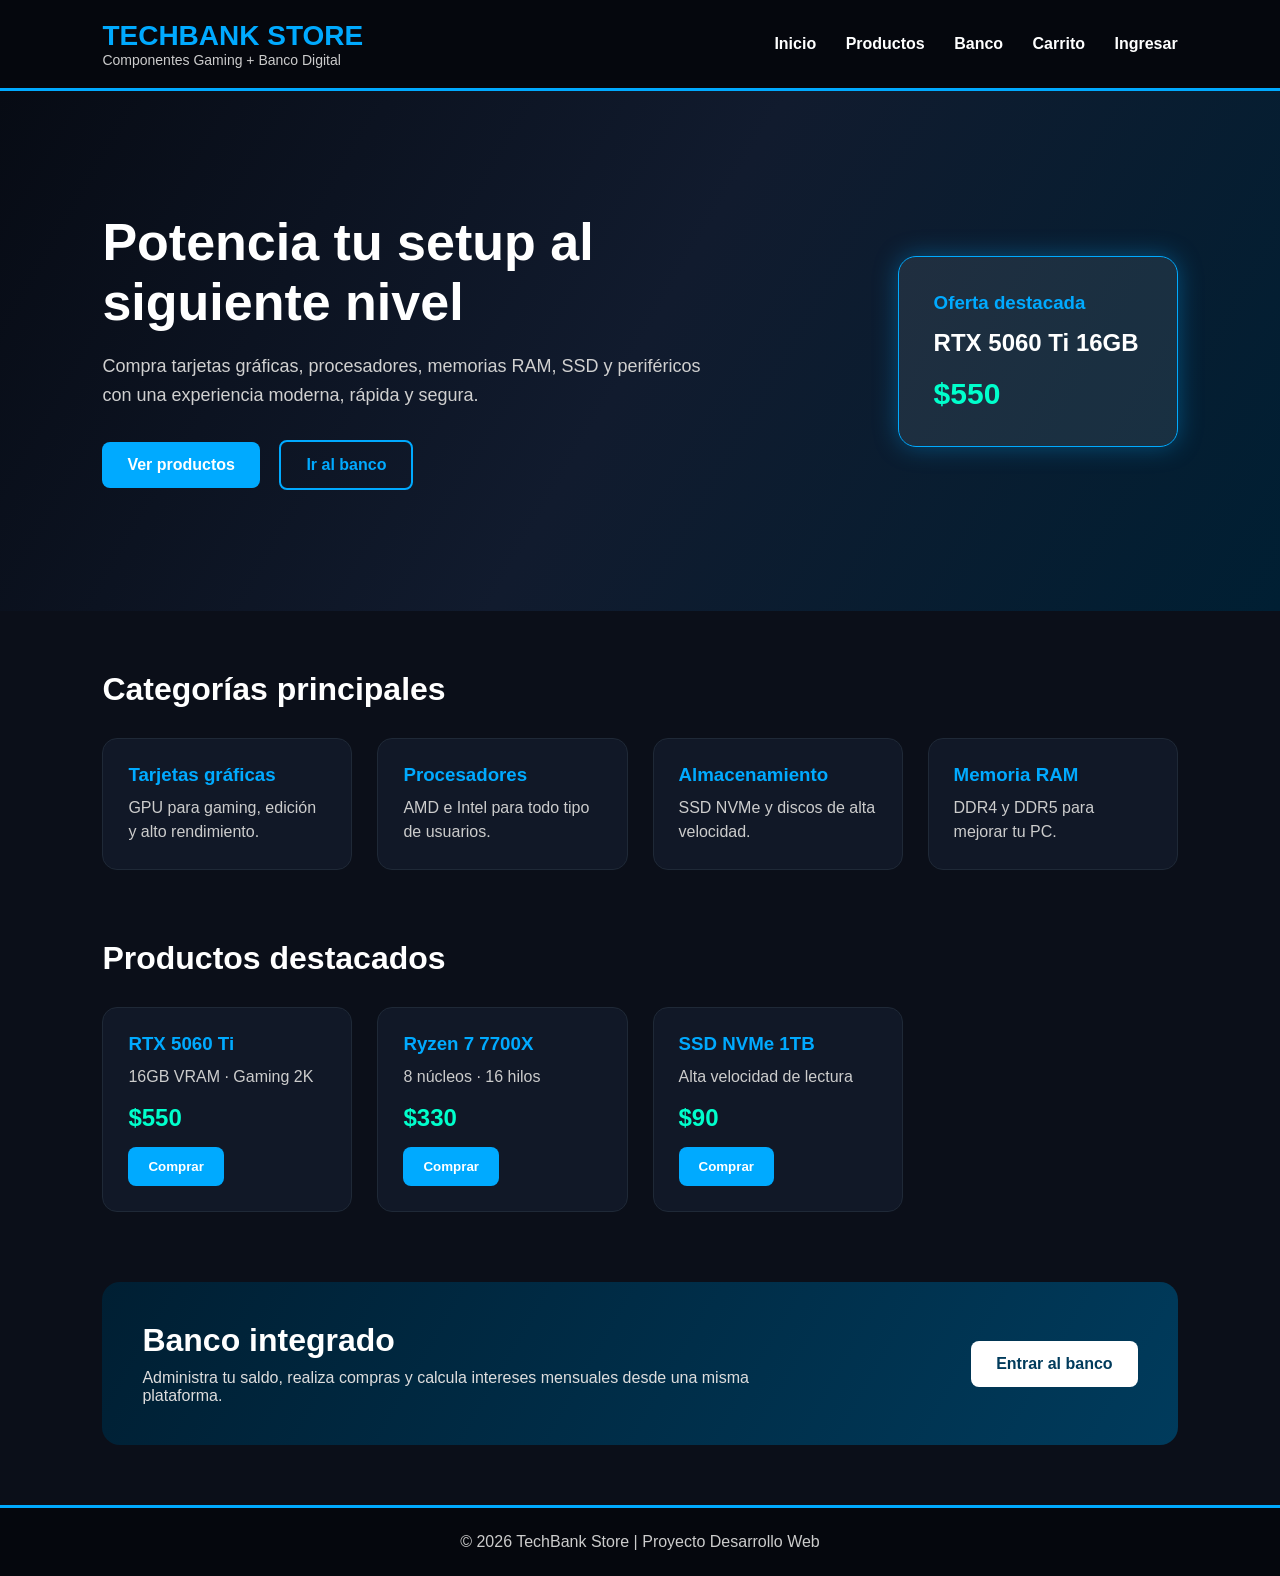
<file: index.html>
<!DOCTYPE html>
<html lang="es">
<head>
  <meta charset="UTF-8">
  <meta name="viewport" content="width=device-width, initial-scale=1.0">
  <title>TechBank Store</title>
  <link rel="stylesheet" href="estilos.css">
</head>
<body>

<header class="top-header">
  <div class="logo">
    <h1>TECHBANK STORE</h1>
    <p>Componentes Gaming + Banco Digital</p>
  </div>

  <nav class="navbar">
    <a href="index.html">Inicio</a>
    <a href="productos.html">Productos</a>
    <a href="banco.html">Banco</a>
    <a href="carrito.html">Carrito</a>
    <a href="login.html">Ingresar</a>
  </nav>
</header>

<section class="hero">
  <div class="hero-texto">
    <h2>Potencia tu setup al siguiente nivel</h2>
    <p>
      Compra tarjetas gráficas, procesadores, memorias RAM, SSD y periféricos
      con una experiencia moderna, rápida y segura.
    </p>
    <a href="productos.html" class="btn-principal">Ver productos</a>
    <a href="banco.html" class="btn-secundario">Ir al banco</a>
  </div>

  <div class="hero-card">
    <h3>Oferta destacada</h3>
    <p>RTX 5060 Ti 16GB</p>
    <span>$550</span>
  </div>
</section>

<main>

<section class="categorias">
  <h2>Categorías principales</h2>

  <div class="grid-categorias">
    <article>
      <h3>Tarjetas gráficas</h3>
      <p>GPU para gaming, edición y alto rendimiento.</p>
    </article>

    <article>
      <h3>Procesadores</h3>
      <p>AMD e Intel para todo tipo de usuarios.</p>
    </article>

    <article>
      <h3>Almacenamiento</h3>
      <p>SSD NVMe y discos de alta velocidad.</p>
    </article>

    <article>
      <h3>Memoria RAM</h3>
      <p>DDR4 y DDR5 para mejorar tu PC.</p>
    </article>
  </div>
</section>

<section class="productos-destacados">
  <h2>Productos destacados</h2>

  <div class="grid-productos">
    <article class="producto">
      <h3>RTX 5060 Ti</h3>
      <p>16GB VRAM · Gaming 2K</p>
      <span>$550</span>
      <button>Comprar</button>
    </article>

    <article class="producto">
      <h3>Ryzen 7 7700X</h3>
      <p>8 núcleos · 16 hilos</p>
      <span>$330</span>
      <button>Comprar</button>
    </article>

    <article class="producto">
      <h3>SSD NVMe 1TB</h3>
      <p>Alta velocidad de lectura</p>
      <span>$90</span>
      <button>Comprar</button>
    </article>
  </div>
</section>

<section class="banco-section">
  <div>
    <h2>Banco integrado</h2>
    <p>
      Administra tu saldo, realiza compras y calcula intereses mensuales desde
      una misma plataforma.
    </p>
  </div>

  <a href="banco.html">Entrar al banco</a>
</section>

</main>

<footer>
  <p>© 2026 TechBank Store | Proyecto Desarrollo Web</p>
</footer>

</body>
</html>
</file>
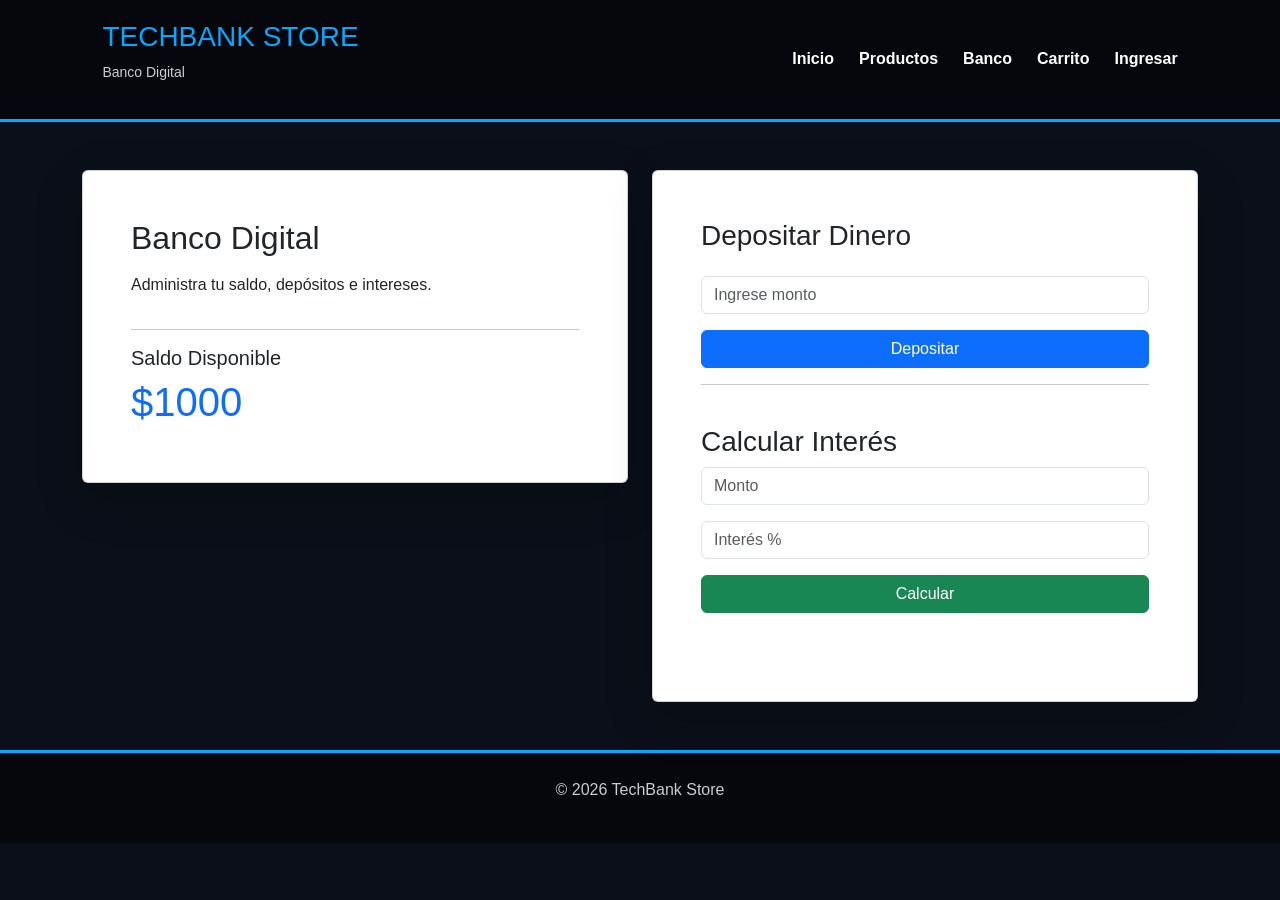
<file: banco.html>
<!DOCTYPE html>
<html lang="es">

<head>

<meta charset="UTF-8">

<meta
name="viewport"
content="width=device-width, initial-scale=1.0">

<title>Banco | TechBank Store</title>

<link
href="https://cdn.jsdelivr.net/npm/bootstrap@5.3.8/dist/css/bootstrap.min.css"
rel="stylesheet">

<link
rel="stylesheet"
href="estilos.css">

</head>

<body>

<header class="top-header">

<div class="logo">

<h1>TECHBANK STORE</h1>

<p>Banco Digital</p>

</div>

<nav class="navbar">

<a href="index.html">Inicio</a>

<a href="productos.html">Productos</a>

<a href="banco.html">Banco</a>

<a href="carrito.html">Carrito</a>

<a href="login.html">Ingresar</a>

</nav>

</header>



<main class="container py-5">

<div class="row g-4">

<div class="col-lg-6">

<div class="card shadow-lg p-5">

<h2 class="mb-3">

Banco Digital

</h2>

<p>

Administra tu saldo, depósitos e intereses.

</p>

<hr>

<h5>

Saldo Disponible

</h5>

<h1
id="saldo"
class="text-primary">

$1000

</h1>

</div>

</div>



<div class="col-lg-6">

<div class="card shadow-lg p-5">

<h3 class="mb-4">

Depositar Dinero

</h3>

<input

class="form-control mb-3"

type="number"

id="montoDeposito"

placeholder="Ingrese monto"

>

<button

class="btn btn-primary w-100"

onclick="depositar()"

>

Depositar

</button>



<hr>



<h3 class="mt-4">

Calcular Interés

</h3>

<input

class="form-control mb-3"

type="number"

id="montoInteres"

placeholder="Monto"

>

<input

class="form-control mb-3"

type="number"

id="porcentajeInteres"

placeholder="Interés %"

>

<button

class="btn btn-success w-100"

onclick="calcularInteres()"

>

Calcular

</button>



<div class="mt-4">

<p id="resultadoInteres"></p>

</div>

</div>

</div>

</div>

</main>



<footer>

<p>

© 2026 TechBank Store

</p>

</footer>



<script
src="https://cdn.jsdelivr.net/npm/bootstrap@5.3.8/dist/js/bootstrap.bundle.min.js">

</script>

<script src="script.js"></script>

</body>

</html>
</file>
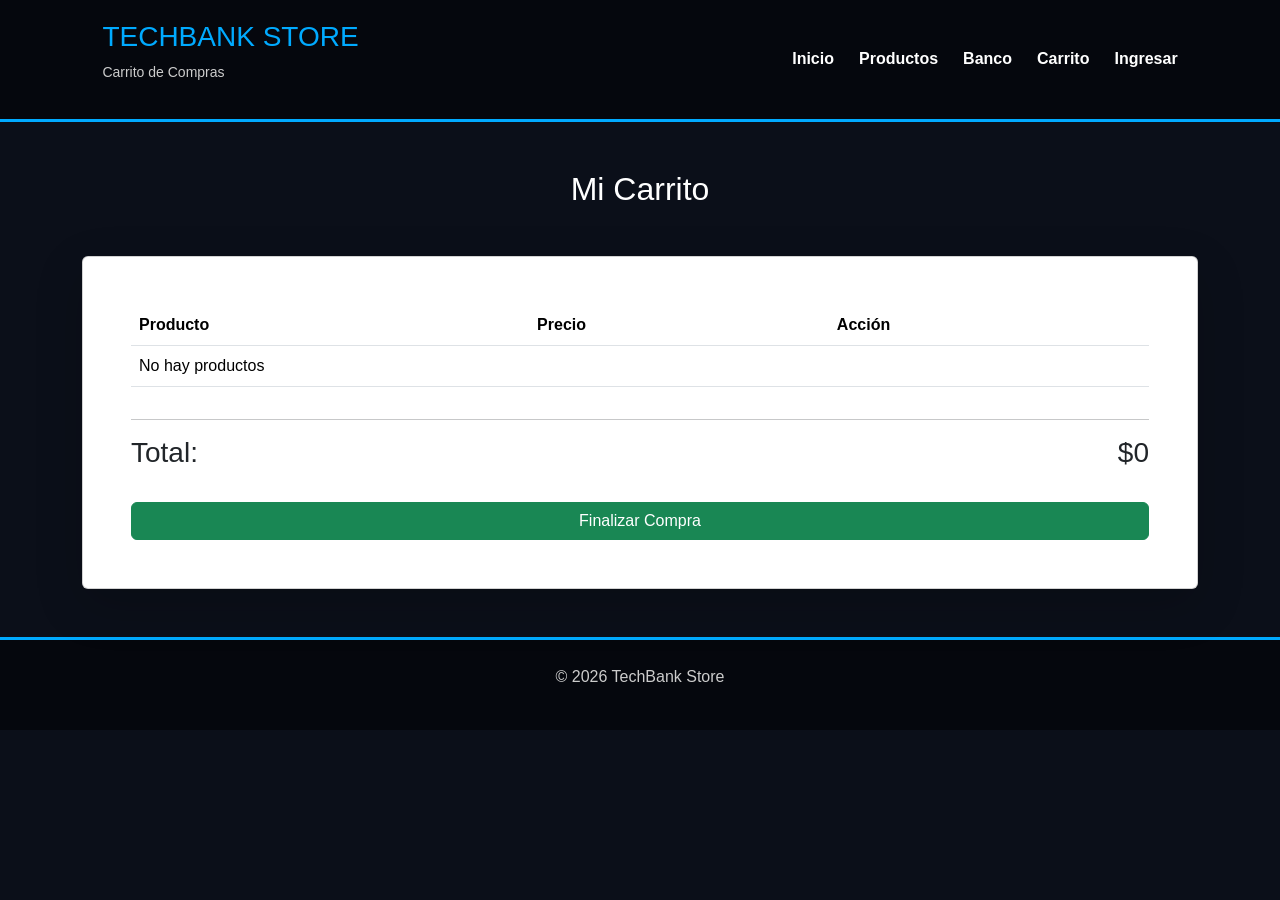
<file: carrito.html>
<!DOCTYPE html>
<html lang="es">

<head>

<meta charset="UTF-8">

<meta
name="viewport"
content="width=device-width, initial-scale=1.0">

<title>Carrito | TechBank Store</title>

<link
href="https://cdn.jsdelivr.net/npm/bootstrap@5.3.8/dist/css/bootstrap.min.css"
rel="stylesheet">

<link
rel="stylesheet"
href="estilos.css">

</head>

<body>

<header class="top-header">

<div class="logo">

<h1>TECHBANK STORE</h1>

<p>Carrito de Compras</p>

</div>

<nav class="navbar">

<a href="index.html">Inicio</a>

<a href="productos.html">Productos</a>

<a href="banco.html">Banco</a>

<a href="carrito.html">Carrito</a>

<a href="login.html">Ingresar</a>

</nav>

</header>



<main class="container py-5">

<h2 class="text-center mb-5">

Mi Carrito

</h2>



<div class="card p-5 shadow-lg">

<table class="table">

<thead>

<tr>

<th>Producto</th>

<th>Precio</th>

<th>Acción</th>

</tr>

</thead>

<tbody id="listaCarrito">

<tr>

<td colspan="3">

No hay productos

</td>

</tr>

</tbody>

</table>



<hr>



<div class="d-flex justify-content-between">

<h3>

Total:

</h3>

<h3 id="totalCarrito">

$0

</h3>

</div>



<button

class="btn btn-success w-100 mt-4"

onclick="comprar()"

>

Finalizar Compra

</button>

</div>

</main>



<footer>

<p>

© 2026 TechBank Store

</p>

</footer>



<script
src="https://cdn.jsdelivr.net/npm/bootstrap@5.3.8/dist/js/bootstrap.bundle.min.js">

</script>

<script src="script.js"></script>

</body>

</html>
</file>
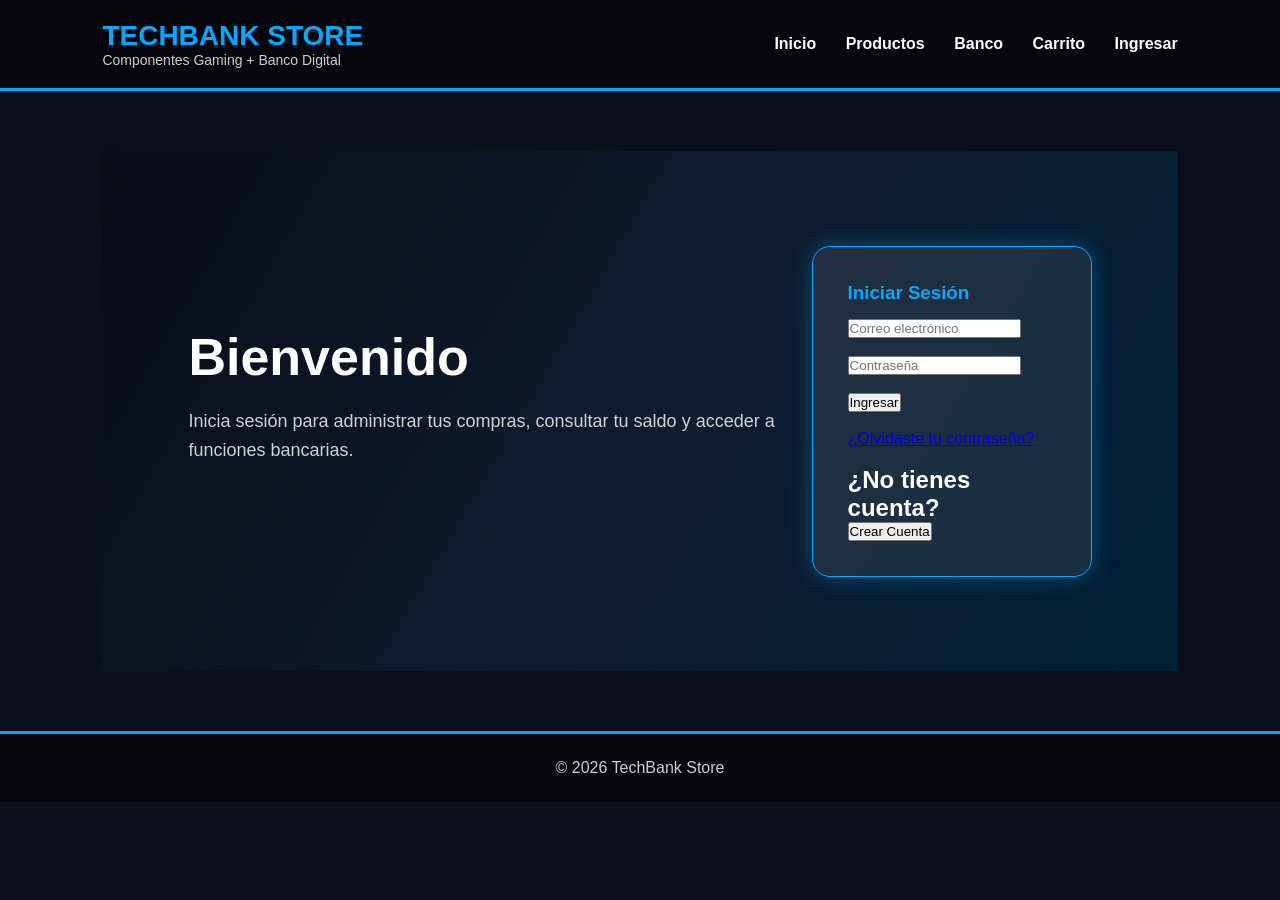
<file: login.html>
<!DOCTYPE html>
<html lang="es">

<head>

<meta charset="UTF-8">

<meta name="viewport"
content="width=device-width, initial-scale=1.0">

<title>Ingresar | TechBank Store</title>

<link rel="stylesheet"
href="estilos.css">

</head>

<body>

<header class="top-header">

<div class="logo">

<h1>TECHBANK STORE</h1>

<p>Componentes Gaming + Banco Digital</p>

</div>

<nav class="navbar">

<a href="index.html">Inicio</a>

<a href="productos.html">Productos</a>

<a href="banco.html">Banco</a>

<a href="carrito.html">Carrito</a>

<a href="login.html">Ingresar</a>

</nav>

</header>

<main>

<section class="hero">

<div class="hero-texto">

<h2>Bienvenido</h2>

<p>

Inicia sesión para administrar tus compras,
consultar tu saldo y acceder a funciones bancarias.

</p>

</div>

<div class="hero-card">

<h3>Iniciar Sesión</h3>

<form>

<input
type="email"
placeholder="Correo electrónico"
required>

<br><br>

<input
type="password"
placeholder="Contraseña"
required>

<br><br>

<button type="submit">

Ingresar

</button>

<br><br>

<a href="#">

¿Olvidaste tu contraseña?

</a>

<br><br>

<p>

¿No tienes cuenta?

</p>

<button type="button">

Crear Cuenta

</button>

</form>

</div>

</section>

</main>

<footer>

<p>

© 2026 TechBank Store

</p>

</footer>

</body>

</html>
</file>
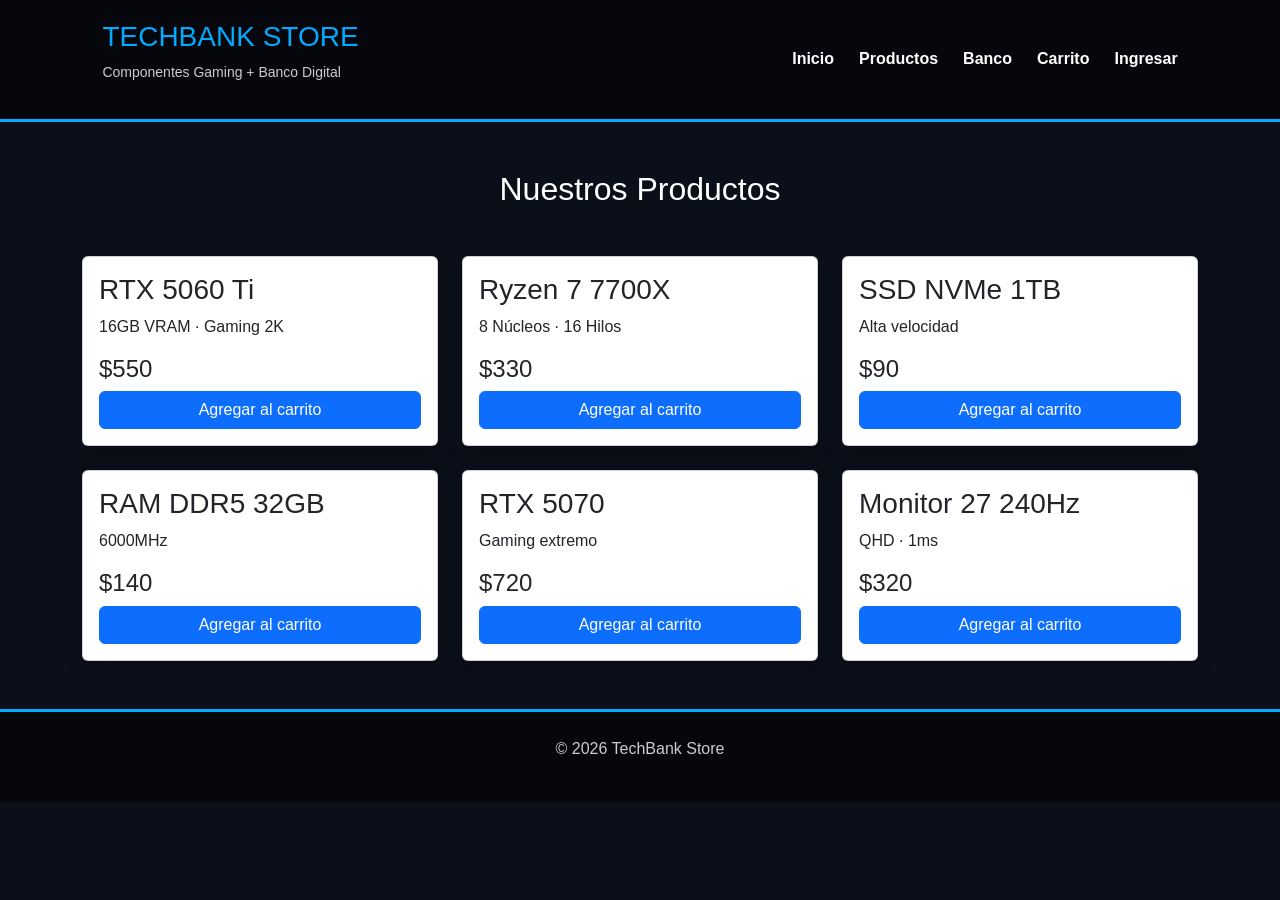
<file: productos.html>
<!DOCTYPE html>
<html lang="es">

<head>

<meta charset="UTF-8">

<meta
name="viewport"
content="width=device-width, initial-scale=1.0">

<title>Productos | TechBank Store</title>

<link
href="https://cdn.jsdelivr.net/npm/bootstrap@5.3.8/dist/css/bootstrap.min.css"
rel="stylesheet">

<link
rel="stylesheet"
href="estilos.css">

</head>

<body>

<header class="top-header">

<div class="logo">

<h1>TECHBANK STORE</h1>

<p>Componentes Gaming + Banco Digital</p>

</div>

<nav class="navbar">

<a href="index.html">Inicio</a>

<a href="productos.html">Productos</a>

<a href="banco.html">Banco</a>

<a href="carrito.html">Carrito</a>

<a href="login.html">Ingresar</a>

</nav>

</header>



<main class="container py-5">

<h2 class="text-center text-white mb-5">

Nuestros Productos

</h2>



<div class="row g-4">



<div class="col-md-6 col-lg-4">

<div class="card h-100 shadow">

<div class="card-body">

<h3>RTX 5060 Ti</h3>

<p>16GB VRAM · Gaming 2K</p>

<h4>$550</h4>

<button class="btn btn-primary w-100">

Agregar al carrito

</button>

</div>

</div>

</div>



<div class="col-md-6 col-lg-4">

<div class="card h-100 shadow">

<div class="card-body">

<h3>Ryzen 7 7700X</h3>

<p>8 Núcleos · 16 Hilos</p>

<h4>$330</h4>

<button class="btn btn-primary w-100">

Agregar al carrito

</button>

</div>

</div>

</div>



<div class="col-md-6 col-lg-4">

<div class="card h-100 shadow">

<div class="card-body">

<h3>SSD NVMe 1TB</h3>

<p>Alta velocidad</p>

<h4>$90</h4>

<button class="btn btn-primary w-100">

Agregar al carrito

</button>

</div>

</div>

</div>



<div class="col-md-6 col-lg-4">

<div class="card h-100 shadow">

<div class="card-body">

<h3>RAM DDR5 32GB</h3>

<p>6000MHz</p>

<h4>$140</h4>

<button class="btn btn-primary w-100">

Agregar al carrito

</button>

</div>

</div>

</div>



<div class="col-md-6 col-lg-4">

<div class="card h-100 shadow">

<div class="card-body">

<h3>RTX 5070</h3>

<p>Gaming extremo</p>

<h4>$720</h4>

<button class="btn btn-primary w-100">

Agregar al carrito

</button>

</div>

</div>

</div>



<div class="col-md-6 col-lg-4">

<div class="card h-100 shadow">

<div class="card-body">

<h3>Monitor 27 240Hz</h3>

<p>QHD · 1ms</p>

<h4>$320</h4>

<button class="btn btn-primary w-100">

Agregar al carrito

</button>

</div>

</div>

</div>



</div>

</main>



<footer>

<p>

© 2026 TechBank Store

</p>

</footer>



<script
src="https://cdn.jsdelivr.net/npm/bootstrap@5.3.8/dist/js/bootstrap.bundle.min.js">

</script>

<script src="script.js"></script>

</body>

</html>
</file>
<file: estilos.css>
* {
  margin: 0;
  padding: 0;
  box-sizing: border-box;
}

body {
  font-family: Arial, Helvetica, sans-serif;
  background: #0b0f19;
  color: white;
}

.top-header {
  background: #05070d;
  padding: 20px 8%;
  display: flex;
  justify-content: space-between;
  align-items: center;
  border-bottom: 3px solid #00aaff;
}

.logo h1 {
  color: #00aaff;
  font-size: 28px;
}

.logo p {
  color: #cccccc;
  font-size: 14px;
}

.navbar a {
  color: white;
  text-decoration: none;
  margin-left: 25px;
  font-weight: bold;
}

.navbar a:hover {
  color: #00aaff;
}

.hero {
  min-height: 520px;
  padding: 80px 8%;
  display: flex;
  justify-content: space-between;
  align-items: center;
  background: linear-gradient(120deg, #070b14, #111b2e, #001f33);
}

.hero-texto {
  max-width: 600px;
}

.hero-texto h2 {
  font-size: 52px;
  margin-bottom: 20px;
}

.hero-texto p {
  color: #d0d0d0;
  font-size: 18px;
  line-height: 1.6;
  margin-bottom: 30px;
}

.btn-principal,
.btn-secundario {
  display: inline-block;
  padding: 14px 25px;
  border-radius: 8px;
  text-decoration: none;
  font-weight: bold;
  margin-right: 15px;
}

.btn-principal {
  background: #00aaff;
  color: white;
}

.btn-secundario {
  border: 2px solid #00aaff;
  color: #00aaff;
}

.btn-principal:hover {
  background: #0088cc;
}

.btn-secundario:hover {
  background: #00aaff;
  color: white;
}

.hero-card {
  background: rgba(255, 255, 255, 0.08);
  padding: 35px;
  border-radius: 18px;
  border: 1px solid #00aaff;
  width: 280px;
  box-shadow: 0 0 25px rgba(0, 170, 255, 0.35);
}

.hero-card h3 {
  color: #00aaff;
  margin-bottom: 15px;
}

.hero-card p {
  font-size: 24px;
  font-weight: bold;
}

.hero-card span {
  display: block;
  margin-top: 20px;
  font-size: 30px;
  color: #00ffcc;
  font-weight: bold;
}

main {
  padding: 60px 8%;
}

.categorias h2,
.productos-destacados h2 {
  font-size: 32px;
  margin-bottom: 30px;
}

.grid-categorias,
.grid-productos {
  display: grid;
  grid-template-columns: repeat(4, 1fr);
  gap: 25px;
}

.grid-categorias article,
.producto {
  background: #111827;
  padding: 25px;
  border-radius: 15px;
  border: 1px solid #1f2937;
  transition: 0.3s;
}

.grid-categorias article:hover,
.producto:hover {
  transform: translateY(-8px);
  border-color: #00aaff;
  box-shadow: 0 0 20px rgba(0, 170, 255, 0.25);
}

.grid-categorias h3,
.producto h3 {
  color: #00aaff;
  margin-bottom: 10px;
}

.grid-categorias p,
.producto p {
  color: #cccccc;
  line-height: 1.5;
}

.productos-destacados {
  margin-top: 70px;
}

.producto span {
  display: block;
  margin: 15px 0;
  color: #00ffcc;
  font-size: 24px;
  font-weight: bold;
}

.producto button {
  background: #00aaff;
  color: white;
  border: none;
  padding: 12px 20px;
  border-radius: 8px;
  cursor: pointer;
  font-weight: bold;
}

.producto button:hover {
  background: #0088cc;
}

.banco-section {
  margin-top: 70px;
  background: linear-gradient(120deg, #001f33, #003b5c);
  padding: 40px;
  border-radius: 18px;
  display: flex;
  justify-content: space-between;
  align-items: center;
}

.banco-section h2 {
  font-size: 32px;
  margin-bottom: 10px;
}

.banco-section p {
  color: #dddddd;
  max-width: 650px;
}

.banco-section a {
  background: white;
  color: #003b5c;
  padding: 14px 25px;
  border-radius: 8px;
  text-decoration: none;
  font-weight: bold;
}

footer {
  background: #05070d;
  padding: 25px;
  text-align: center;
  color: #cccccc;
  border-top: 3px solid #00aaff;
}

@media (max-width: 900px) {
  .top-header,
  .hero,
  .banco-section {
    flex-direction: column;
    text-align: center;
    gap: 25px;
  }

  .navbar {
    margin-top: 20px;
  }

  .navbar a {
    display: inline-block;
    margin: 8px;
  }

  .hero-texto h2 {
    font-size: 36px;
  }

  .grid-categorias,
  .grid-productos {
    grid-template-columns: 1fr;
  }
  .hero-card form{

display:flex;

flex-direction:column;

}

.hero-card input{

padding:14px;

border:none;

border-radius:8px;

font-size:16px;

}

.hero-card button{

padding:14px;

background:#00aaff;

border:none;

color:white;

font-weight:bold;

border-radius:8px;

cursor:pointer;

}

.hero-card button:hover{

background:#0088cc;

}

.hero-card a{

color:#00aaff;

text-decoration:none;

}

.hero-card p{

margin-top:10px;

}
.banco-panel {
  min-height: 520px;
  display: grid;
  grid-template-columns: 1fr 1fr;
  gap: 35px;
  align-items: center;
}

.banco-info,
.banco-form {
  background: #111827;
  padding: 35px;
  border-radius: 18px;
  border: 1px solid #1f2937;
}

.banco-info h2 {
  font-size: 38px;
  color: #00aaff;
  margin-bottom: 15px;
}

.saldo-card {
  margin-top: 30px;
  background: #05070d;
  padding: 25px;
  border-radius: 15px;
  border: 1px solid #00aaff;
}

.saldo-card p {
  font-size: 36px;
  color: #00ffcc;
  font-weight: bold;
}

.banco-form h3 {
  margin: 20px 0 10px;
  color: #00aaff;
}

.banco-form input {
  width: 100%;
  padding: 14px;
  margin-bottom: 12px;
  border: none;
  border-radius: 8px;
  font-size: 16px;
}

.banco-form button {
  width: 100%;
  padding: 14px;
  background: #00aaff;
  color: white;
  border: none;
  border-radius: 8px;
  font-weight: bold;
  cursor: pointer;
}

.banco-form button:hover {
  background: #0088cc;
}

#resultadoInteres {
  margin-top: 15px;
  color: #00ffcc;
  font-weight: bold;
}

@media (max-width: 900px) {
  .banco-panel {
    grid-template-columns: 1fr;
  }
}
}
</file>
